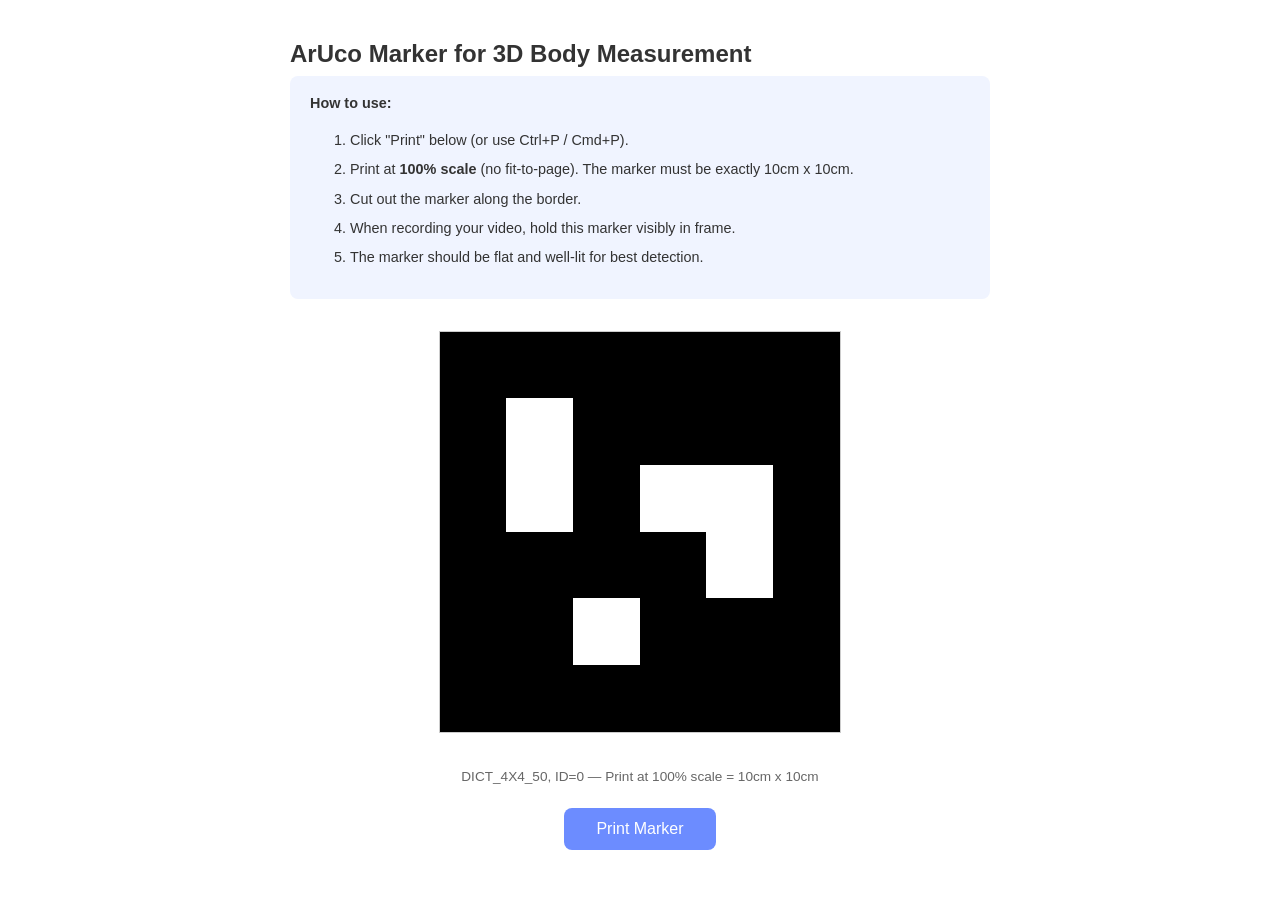
<file: frontend/aruco_marker.html>
<!DOCTYPE html>
<html lang="en">
<head>
    <meta charset="UTF-8">
    <meta name="viewport" content="width=device-width, initial-scale=1.0">
    <title>ArUco Marker — Print This</title>
    <style>
        body {
            font-family: -apple-system, BlinkMacSystemFont, "Segoe UI", Roboto, sans-serif;
            max-width: 700px;
            margin: 40px auto;
            padding: 0 20px;
            color: #333;
        }
        h1 { font-size: 1.5rem; margin-bottom: 8px; }
        .instructions {
            background: #f0f4ff;
            border-radius: 8px;
            padding: 16px 20px;
            margin-bottom: 24px;
            font-size: 0.9rem;
            line-height: 1.6;
        }
        .instructions li { margin-bottom: 6px; }
        .marker-container {
            text-align: center;
            margin: 32px 0;
        }
        canvas {
            border: 1px solid #ccc;
        }
        .size-note {
            font-size: 0.85rem;
            color: #666;
            text-align: center;
            margin-top: 8px;
        }
        .btn-print {
            display: block;
            margin: 24px auto;
            padding: 12px 32px;
            background: #6c8cff;
            color: #fff;
            border: none;
            border-radius: 8px;
            font-size: 1rem;
            cursor: pointer;
        }
        .btn-print:hover { background: #8aa4ff; }

        @media print {
            body { margin: 0; padding: 0; }
            h1, .instructions, .btn-print, .size-note { display: none; }
            .marker-container { margin: 0; }
            canvas {
                width: 10cm !important;
                height: 10cm !important;
                border: none;
            }
        }
    </style>
</head>
<body>
    <h1>ArUco Marker for 3D Body Measurement</h1>

    <div class="instructions">
        <strong>How to use:</strong>
        <ol>
            <li>Click "Print" below (or use Ctrl+P / Cmd+P).</li>
            <li>Print at <strong>100% scale</strong> (no fit-to-page). The marker must be exactly 10cm x 10cm.</li>
            <li>Cut out the marker along the border.</li>
            <li>When recording your video, hold this marker visibly in frame.</li>
            <li>The marker should be flat and well-lit for best detection.</li>
        </ol>
    </div>

    <div class="marker-container">
        <canvas id="aruco-canvas" width="400" height="400"></canvas>
    </div>
    <p class="size-note">DICT_4X4_50, ID=0 — Print at 100% scale = 10cm x 10cm</p>

    <button class="btn-print" onclick="window.print()">Print Marker</button>

    <script>
        /**
         * Generate ArUco marker: DICT_4X4_50, ID=0.
         *
         * DICT_4X4_50 ID=0 bit pattern (4x4 inner grid):
         *   1 0 0 0
         *   1 0 1 1
         *   0 0 0 1
         *   0 1 0 0
         *
         * With 1-cell border (black), the full grid is 6x6.
         */
        const MARKER_BITS = [
            [0, 0, 0, 0, 0, 0],
            [0, 1, 0, 0, 0, 0],
            [0, 1, 0, 1, 1, 0],
            [0, 0, 0, 0, 1, 0],
            [0, 0, 1, 0, 0, 0],
            [0, 0, 0, 0, 0, 0],
        ];

        const canvas = document.getElementById("aruco-canvas");
        const ctx = canvas.getContext("2d");
        const size = canvas.width;
        const cells = MARKER_BITS.length;
        const cellSize = size / cells;

        for (let row = 0; row < cells; row++) {
            for (let col = 0; col < cells; col++) {
                ctx.fillStyle = MARKER_BITS[row][col] === 1 ? "#FFFFFF" : "#000000";
                ctx.fillRect(
                    Math.floor(col * cellSize),
                    Math.floor(row * cellSize),
                    Math.ceil(cellSize),
                    Math.ceil(cellSize)
                );
            }
        }
    </script>
</body>
</html>
</file>
